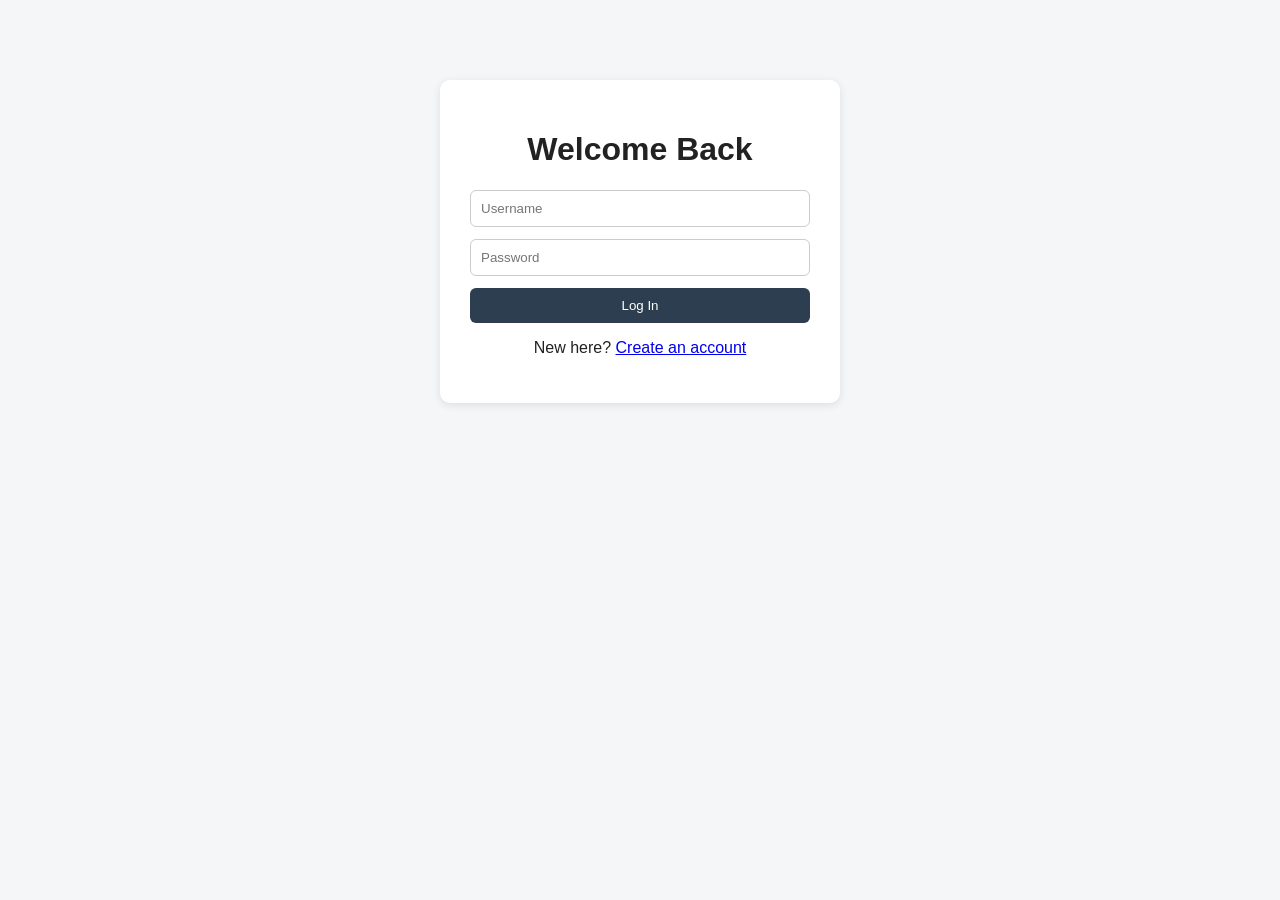
<file: frontend/login.html>
<!DOCTYPE html>
<html lang="en">
<head>
    <meta charset="UTF-8">
    <title>Login - Student Advisor</title>
    <link rel="stylesheet" href="style.css">
</head>
<body>
    <div class="auth-container">
        <h1>Welcome Back</h1>
        <form id="login-form">
            <input type="text" id="username" placeholder="Username" required>
            <input type="password" id="password" placeholder="Password" required>
            <button type="submit">Log In</button>
        </form>
        <p id="error-msg" class="error"></p>
        <p>New here? <a href="signup.html">Create an account</a></p>
    </div>

    <script src="auth.js"></script>
</body>
</html>
</file>
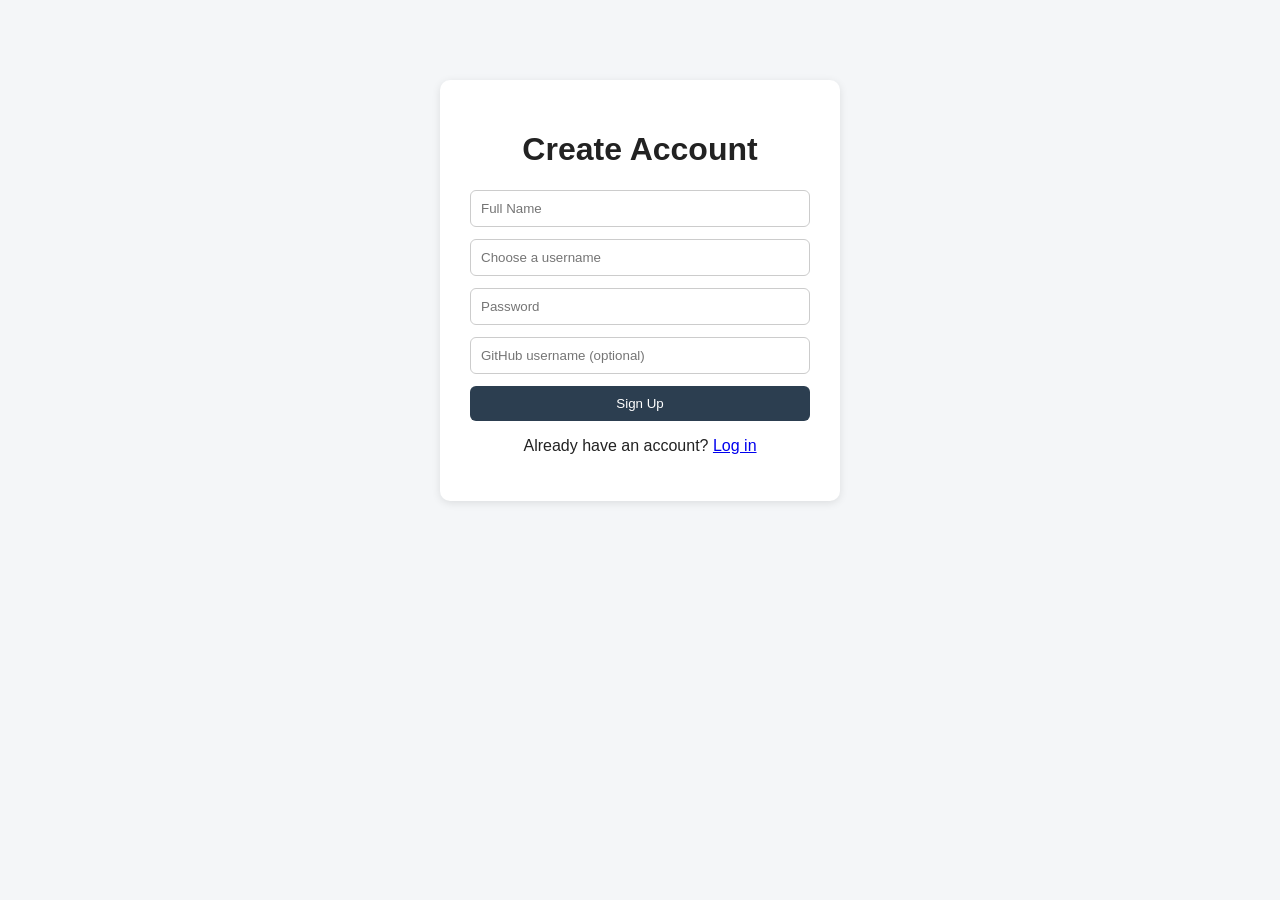
<file: frontend/signup.html>
<!DOCTYPE html>
<html lang="en">
<head>
    <meta charset="UTF-8">
    <title>Sign Up - Student Advisor</title>
    <link rel="stylesheet" href="style.css">
</head>
<body>
    <div class="auth-container">
        <h1>Create Account</h1>
        <form id="signup-form">
            <input type="text" id="name" placeholder="Full Name" required>
            <input type="text" id="username" placeholder="Choose a username" required>
            <input type="password" id="password" placeholder="Password" required>
            <input type="text" id="github_username" placeholder="GitHub username (optional)">
            <button type="submit">Sign Up</button>
        </form>
        <p id="error-msg" class="error"></p>
        <p>Already have an account? <a href="login.html">Log in</a></p>
    </div>

    <script src="auth.js"></script>
</body>
</html>
</file>
<file: frontend/style.css>
* {
    box-sizing: border-box;
    font-family: Arial, sans-serif;
}

body {
    margin: 0;
    background: #f4f6f8;
    color: #222;
}

header {
    background: #2c3e50;
    color: white;
    padding: 20px;
    text-align: center;
}

main {
    max-width: 800px;
    margin: 30px auto;
    padding: 0 20px;
}

section {
    background: white;
    border-radius: 10px;
    padding: 20px;
    margin-bottom: 25px;
    box-shadow: 0 2px 6px rgba(0,0,0,0.1);
}

h2 {
    margin-top: 0;
    color: #2c3e50;
}

.input-row {
    display: flex;
    gap: 10px;
    margin-bottom: 15px;
}

input[type="text"] {
    flex: 1;
    padding: 10px;
    border: 1px solid #ccc;
    border-radius: 6px;
}

button {
    padding: 10px 16px;
    background: #2c3e50;
    color: white;
    border: none;
    border-radius: 6px;
    cursor: pointer;
}

button:hover {
    background: #1a252f;
}

.result-card {
    background: #f9fafb;
    padding: 15px;
    border-radius: 8px;
    margin-top: 10px;
}

.result-card img {
    border-radius: 50%;
}

#chat-window {
    height: 300px;
    overflow-y: auto;
    border: 1px solid #ddd;
    border-radius: 8px;
    padding: 10px;
    margin-bottom: 15px;
    background: #fafafa;
}

.user-msg {
    text-align: right;
    color: #2c3e50;
}

.bot-msg {
    text-align: left;
    color: #333;
    background: #eef2f7;
    padding: 8px 12px;
    border-radius: 8px;
    margin: 6px 0;
}

.auth-container {
    max-width: 400px;
    margin: 80px auto;
    background: white;
    padding: 30px;
    border-radius: 10px;
    box-shadow: 0 2px 8px rgba(0,0,0,0.1);
    text-align: center;
}

.auth-container input {
    width: 100%;
    padding: 10px;
    margin-bottom: 12px;
    border: 1px solid #ccc;
    border-radius: 6px;
}

.auth-container button {
    width: 100%;
    padding: 10px;
    background: #2c3e50;
    color: white;
    border: none;
    border-radius: 6px;
    cursor: pointer;
}

.error {
    color: #c0392b;
    margin-top: 10px;
}

.dashboard-links {
    display: flex;
    gap: 15px;
    margin: 20px 0;
}

.nav-card {
    flex: 1;
    background: #2c3e50;
    color: white;
    text-decoration: none;
    text-align: center;
    padding: 20px;
    border-radius: 10px;
    font-weight: bold;
}

.nav-card:hover {
    background: #1a252f;
}

.logout-btn {
    float: right;
    background: #c0392b;
}

#checkin-form label {
    display: block;
    margin-top: 10px;
    font-weight: bold;
}

#checkin-form input, #checkin-form select {
    width: 100%;
    padding: 8px;
    margin-top: 4px;
    border: 1px solid #ccc;
    border-radius: 6px;
}

#checkin-form button {
    margin-top: 15px;
}

.stats-grid {
    display: flex;
    flex-wrap: wrap;
    gap: 20px;
    margin-top: 15px;
}

.chart-card {
    width: 140px;
    text-align: center;
}

.chart-card canvas {
    max-height: 140px;
}

.stat-card {
    width: 100px;
    text-align: center;
    display: flex;
    flex-direction: column;
    justify-content: center;
}

.stat-number {
    font-size: 28px;
    font-weight: bold;
    color: #2c3e50;
    margin: 0;
}

.chart-label {
    margin-top: 8px;
    font-size: 13px;
    color: #666;
}

.back-link {
    color: white;
    text-decoration: none;
    display: inline-block;
    margin-top: 5px;
}

.score {
    font-size: 20px;
    font-weight: bold;
    color: #2c3e50;
}

#linkedin-form label {
    display: block;
    margin-top: 10px;
    font-weight: bold;
}

#linkedin-form input[type="text"], #linkedin-form input[type="number"] {
    width: 100%;
    padding: 8px;
    margin-top: 4px;
    border: 1px solid #ccc;
    border-radius: 6px;
}

#linkedin-form input[type="checkbox"] {
    margin-right: 8px;
}

#linkedin-form button {
    margin-top: 15px;
    padding: 10px 16px;
    background: #2c3e50;
    color: white;
    border: none;
    border-radius: 6px;
    cursor: pointer;
}
</file>
